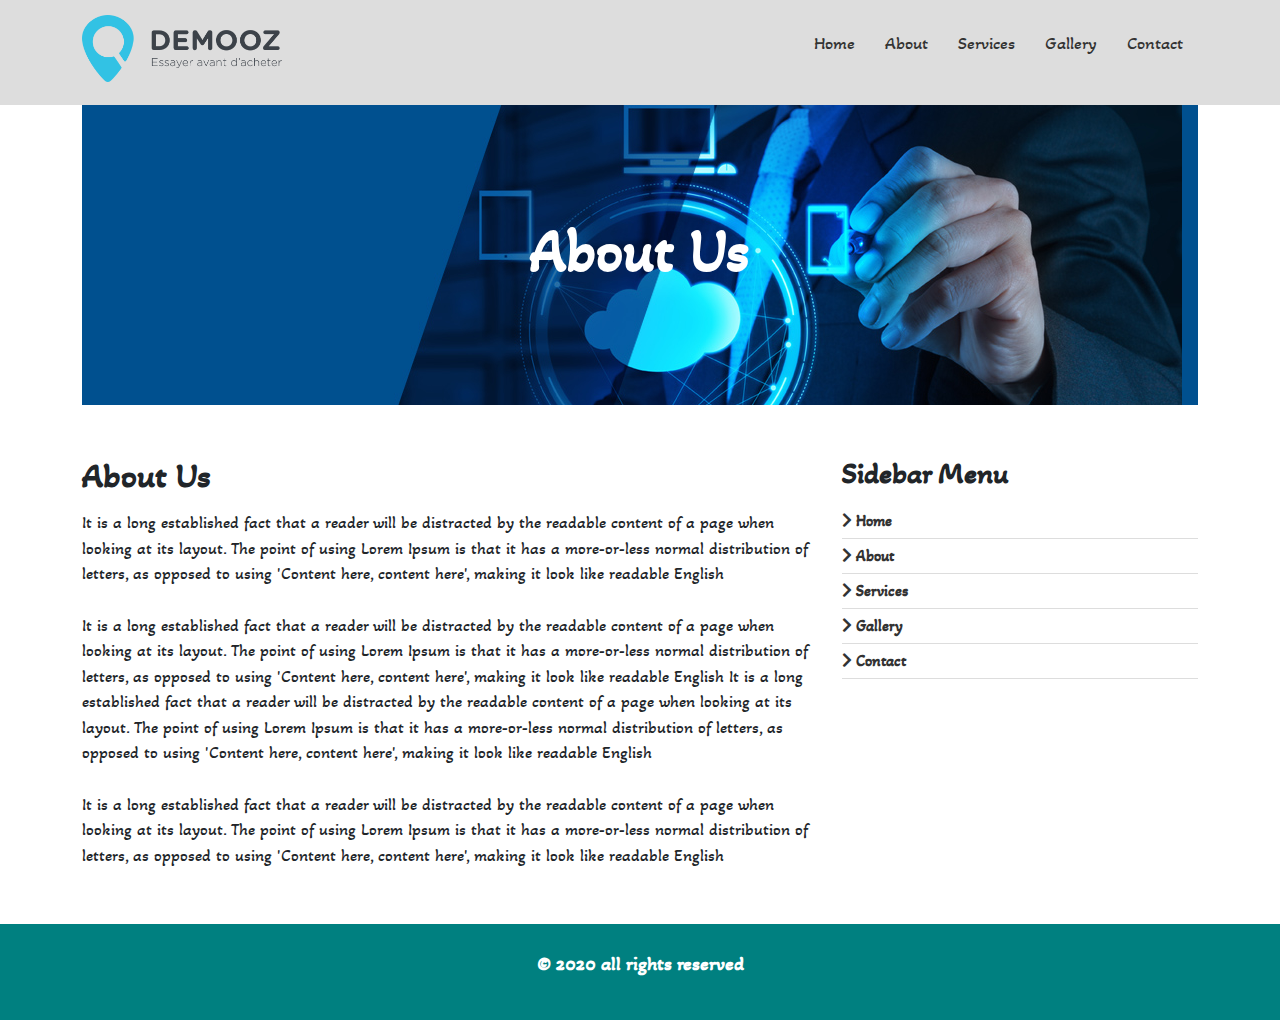
<file: about.html>
<!DOCTYPE html>
<html lang="en">
<head>
    <meta charset="UTF-8">
    <meta http-equiv="X-UA-Compatible" content="IE=edge">
    <meta name="viewport" content="width=device-width, initial-scale=1.0">
    <title>Demoz Web Template</title>
    <link rel="stylesheet" href="assets/css/bootstrap.min.css">
    <link rel="stylesheet" href="assets/css/fontawesome.min.css">
    <link rel="stylesheet" href="assets/css/style.css">
</head>
<body>
    <!-- Header area start -->
    <header class="header-area">
        <div class="container">
            <div class="row">
                <div class="col-xl-6">
                    <div class="logo">
                        <a href="index.html">
                            <img src="assets/images/logo.png" alt="logo">
                        </a>
                    </div>
                </div>
                <div class="col-xl-6">
                    <div class="menu">
                        <ul>
                            <li><a href="index.html">home</a></li>
                            <li><a href="about.html">about</a></li>
                            <li><a href="services.html">services</a></li>
                            <li><a href="gallery.html">gallery</a></li>
                            <li><a href="contact.html">contact</a></li>
                        </ul>
                    </div>
                </div>
            </div>
        </div>
    </header>
    <!-- Header area end -->
    <!-- Banner area start -->
    <section class="banner-area">
        <div class="container">
            <div class="row">
                <div class="col-xl-12">
                    <div class="breadcamb" style="background-image: url(assets/images/page-bannar.jpg);">
                        <h2>about us</h2>
                    </div>
                </div>
            </div>
        </div>
    </section>
    <!-- Banner area end -->

    

    <!-- About area start -->
    <section class="about-area">
        <div class="container">
            <div class="row">
                <div class="col-xl-8">
                    <div class="about-content">
                        <h4>about us</h4>
                        <p>It is a long established fact that a reader will be distracted by the readable content of a page when looking at its layout. The point of using Lorem Ipsum is that it has a more-or-less normal distribution of letters, as opposed to using 'Content here, content here', making it look like readable English</p>
                        <p>It is a long established fact that a reader will be distracted by the readable content of a page when looking at its layout. The point of using Lorem Ipsum is that it has a more-or-less normal distribution of letters, as opposed to using 'Content here, content here', making it look like readable English It is a long established fact that a reader will be distracted by the readable content of a page when looking at its layout. The point of using Lorem Ipsum is that it has a more-or-less normal distribution of letters, as opposed to using 'Content here, content here', making it look like readable English</p>
                        <p>It is a long established fact that a reader will be distracted by the readable content of a page when looking at its layout. The point of using Lorem Ipsum is that it has a more-or-less normal distribution of letters, as opposed to using 'Content here, content here', making it look like readable English</p>
                    </div>
                </div>
                <div class="col-xl-4">
                    <div class="side-bar">
                        <h4>sidebar menu</h4>
                        <ul>
                            <li><a href="index.html"><i class="fas fa-chevron-right"></i> home</a></li>
                            <li><a href="about.html"><i class="fas fa-chevron-right"></i> about</a></li>
                            <li><a href="services.html"><i class="fas fa-chevron-right"></i> services</a></li>
                            <li><a href="gallery.html"><i class="fas fa-chevron-right"></i> gallery</a></li>
                            <li><a href="contact.html"><i class="fas fa-chevron-right"></i> contact</a></li>
                        </ul>
                    </div>
                </div>
            </div>
        </div>
    </section>
    <!-- About area end -->

    <!-- Footer area start -->
    <footer>
        <div class="container">
            <div class="row">
                <div class="col-xl-12 text-center">
                    <p>© 2020 all rights reserved</p>
                </div>
            </div>
        </div>
    </footer>
    <!-- Footer area end -->

    <!-- Js files -->
    <script src="assets/js/jquery.min.js"></script>
    <script src="assets/js/bootstrap.min.js"></script>
    <script src="assets/js/popper.min.js"></script>
    <script src="assets/js/custom.js"></script>
</body>
</html>
</file>
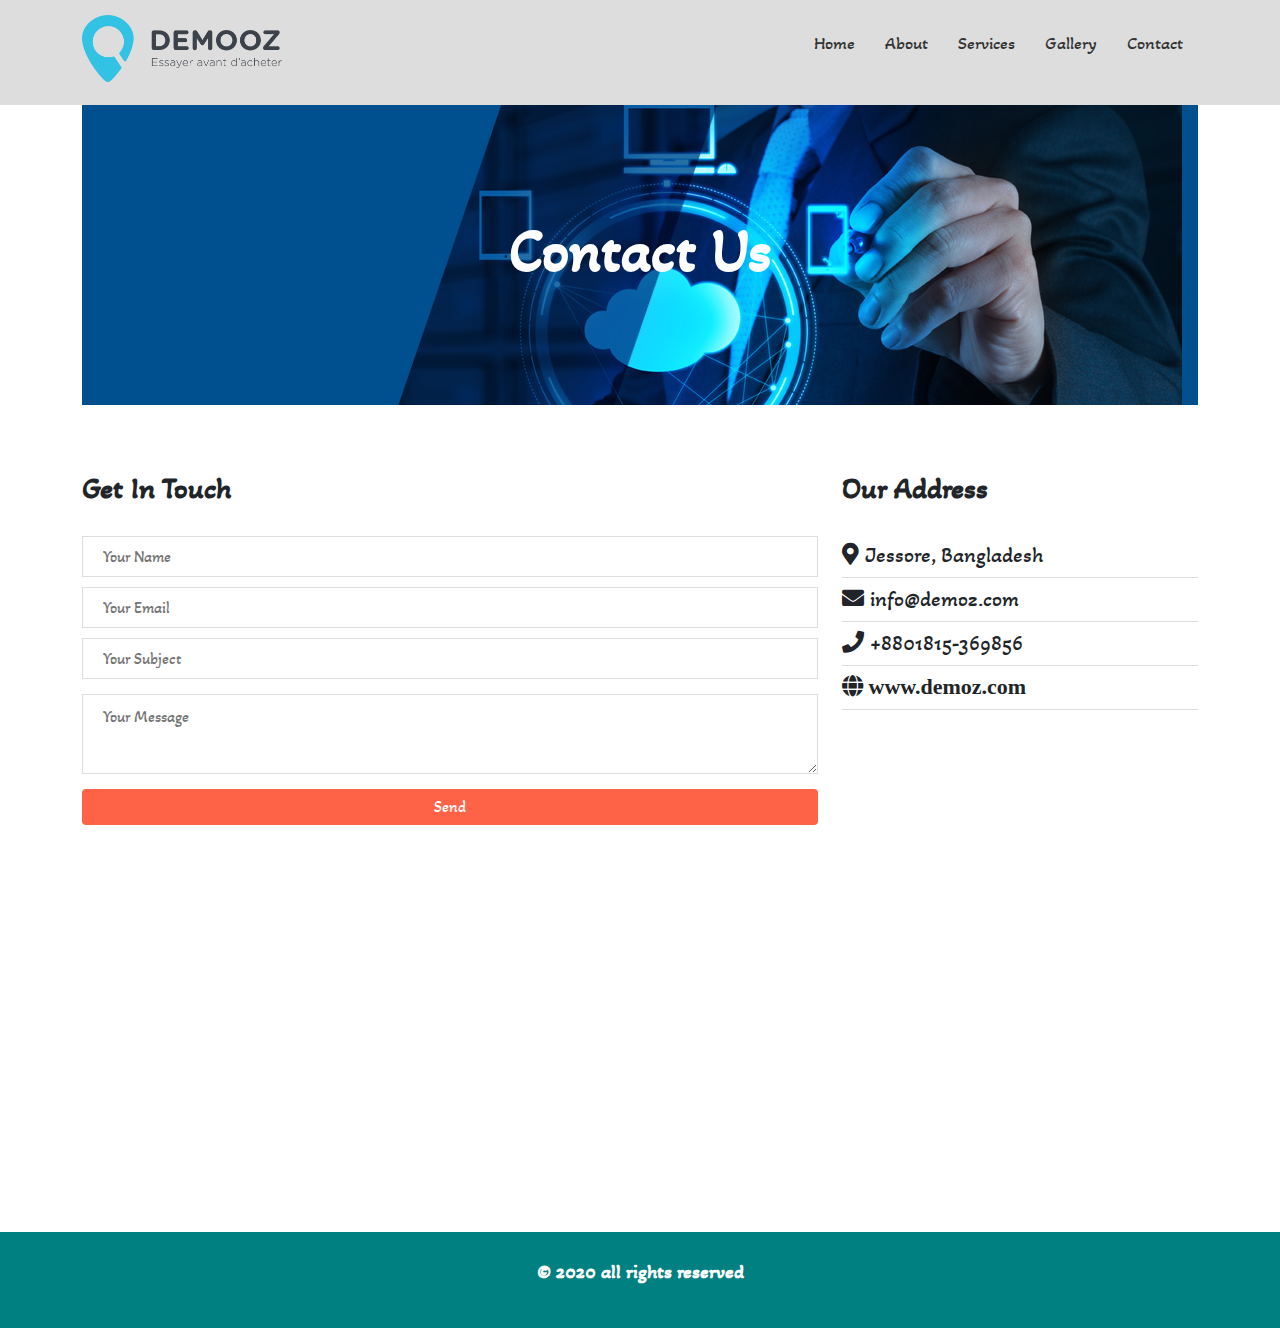
<file: contact.html>
<!DOCTYPE html>
<html lang="en">
<head>
    <meta charset="UTF-8">
    <meta http-equiv="X-UA-Compatible" content="IE=edge">
    <meta name="viewport" content="width=device-width, initial-scale=1.0">
    <title>Demoz Web Template</title>
    <link rel="stylesheet" href="assets/css/bootstrap.min.css">
    <link rel="stylesheet" href="assets/css/fontawesome.min.css">
    <link rel="stylesheet" href="assets/css/style.css">
</head>
<body>
    <!-- Header area start -->
    <header class="header-area">
        <div class="container">
            <div class="row">
                <div class="col-xl-6">
                    <div class="logo">
                        <a href="index.html">
                            <img src="assets/images/logo.png" alt="logo">
                        </a>
                    </div>
                </div>
                <div class="col-xl-6">
                    <div class="menu">
                        <ul>
                            <li><a href="index.html">home</a></li>
                            <li><a href="about.html">about</a></li>
                            <li><a href="services.html">services</a></li>
                            <li><a href="gallery.html">gallery</a></li>
                            <li><a href="contact.html">contact</a></li>
                        </ul>
                    </div>
                </div>
            </div>
        </div>
    </header>
    <!-- Header area end -->
    <!-- Banner area start -->
    <section class="banner-area">
        <div class="container">
            <div class="row">
                <div class="col-xl-12">
                    <div class="breadcamb" style="background-image: url(assets/images/page-bannar.jpg);">
                        <h2>contact us</h2>
                    </div>
                </div>
            </div>
        </div>
    </section>
    <!-- Banner area end -->

    

    <!-- Contact area start -->
   <section class="contact-area">
       <div class="container">
           <div class="row">
               <div class="col-xl-8">
                   <div class="contact-form">
                       <h4>get in touch</h4>
                       <form action="#">
                           <input type="text" placeholder="Your Name">
                           <input type="email" placeholder="Your Email">
                           <input type="text" placeholder="Your Subject">
                           <textarea name="msg" id="msg" cols="30" rows="10" placeholder="Your Message"></textarea>
                           <a href="#" class="bttn btn">send</a>
                       </form>
                   </div>
               </div>
               <div class="col-xl-4">
                   <div class="contact-address">
                       <h4>our address</h4>
                       <ul>
                           <li><i class="fas fa-map-marker-alt"></i> Jessore, Bangladesh</li>
                           <li><i class="fas fa-envelope"></i> info@demoz.com</li>
                           <li><i class="fas fa-phone"></i> +8801815-369856</li>
                           <li><i class="fas fa-globe"> www.demoz.com</i></li>
                       </ul>
                   </div>
               </div>
           </div>
           <div class="row">
               <div class="col-xl-12">
                   <div class="map">
                    <iframe src="https://www.google.com/maps/embed?pb=!1m18!1m12!1m3!1d117637.15328498957!2d89.16445630833773!3d22.870508743326326!2m3!1f0!2f0!3f0!3m2!1i1024!2i768!4f13.1!3m3!1m2!1s0x39ff6e17b1383995%3A0x6006eb96976eab9d!2sKeshabpur%20Upazila!5e0!3m2!1sen!2sbd!4v1614578313073!5m2!1sen!2sbd" style="border:0;" allowfullscreen="" loading="lazy"></iframe>
                   </div>
               </div>
           </div>
       </div>
   </section>
    <!-- Contact area end -->

    <!-- Footer area start -->
    <footer>
        <div class="container">
            <div class="row">
                <div class="col-xl-12 text-center">
                    <p>© 2020 all rights reserved</p>
                </div>
            </div>
        </div>
    </footer>
    <!-- Footer area end -->

    <!-- Js files -->
    <script src="assets/js/jquery.min.js"></script>
    <script src="assets/js/bootstrap.min.js"></script>
    <script src="assets/js/popper.min.js"></script>
    <script src="assets/js/custom.js"></script>
</body>
</html>
</file>
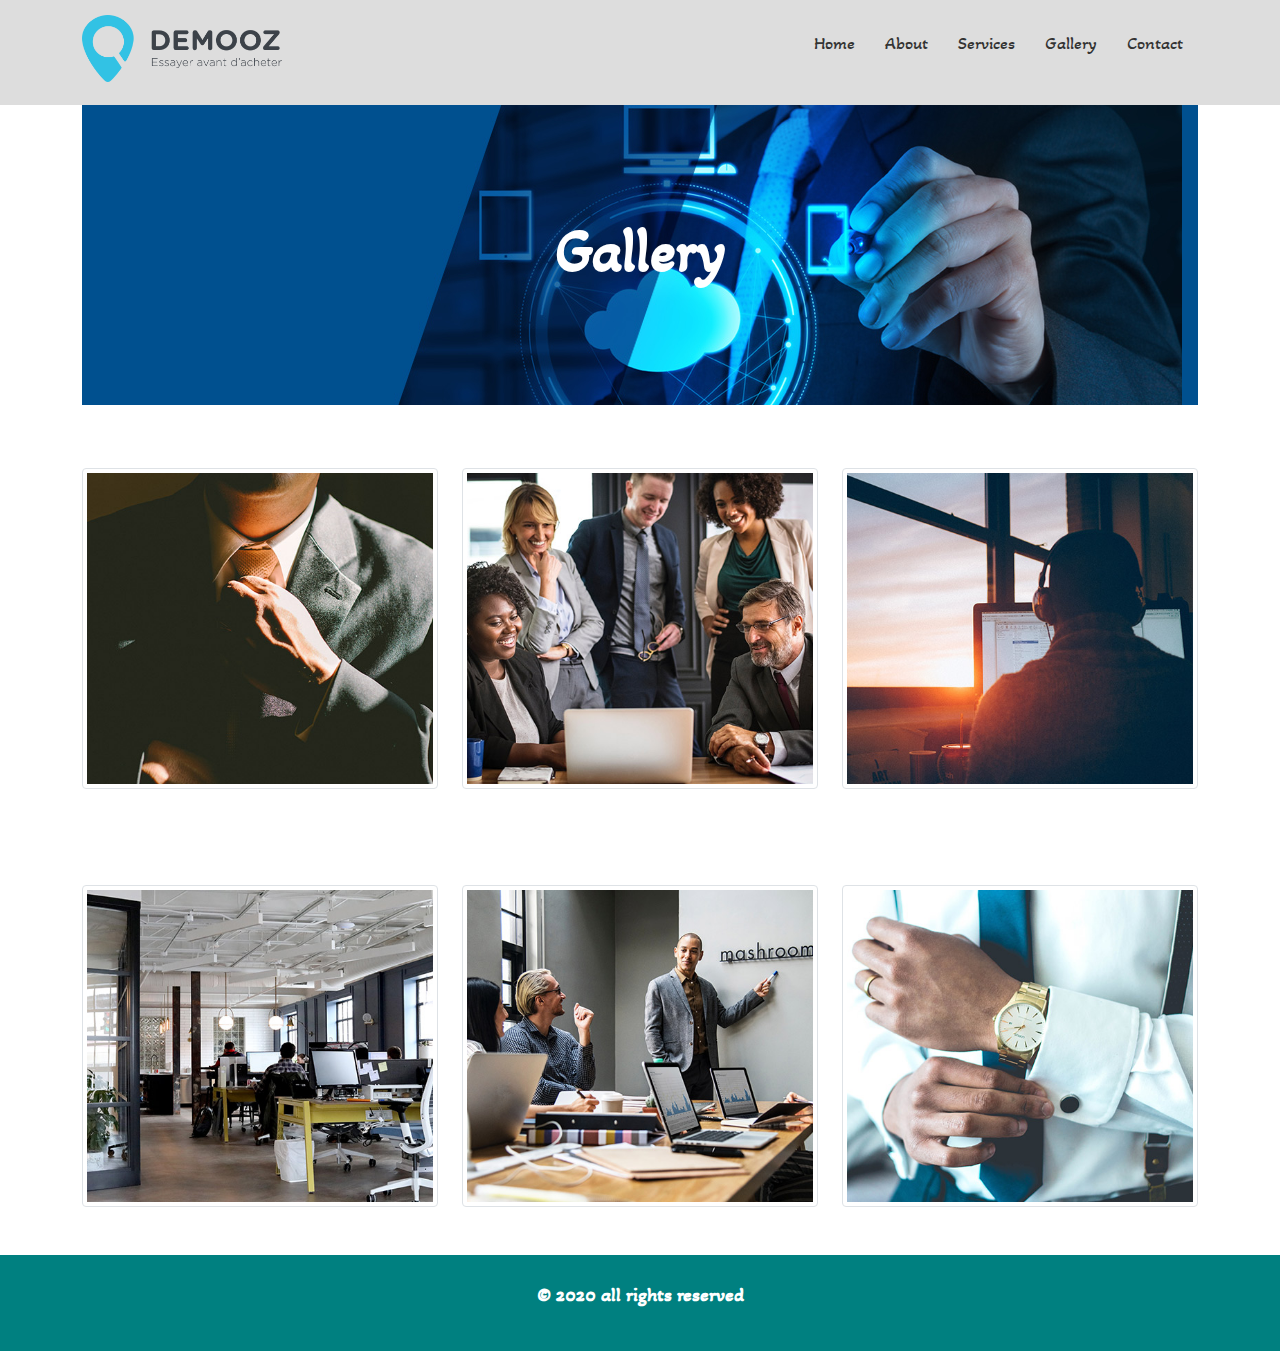
<file: gallery.html>
<!DOCTYPE html>
<html lang="en">
<head>
    <meta charset="UTF-8">
    <meta http-equiv="X-UA-Compatible" content="IE=edge">
    <meta name="viewport" content="width=device-width, initial-scale=1.0">
    <title>Demoz Web Template</title>
    <link rel="stylesheet" href="assets/css/bootstrap.min.css">
    <link rel="stylesheet" href="assets/css/fontawesome.min.css">
    <link rel="stylesheet" href="assets/css/magnific-popup.css">
    <link rel="stylesheet" href="assets/css/style.css">
</head>
<body>
    <!-- Header area start -->
    <header class="header-area">
        <div class="container">
            <div class="row">
                <div class="col-xl-6">
                    <div class="logo">
                        <a href="index.html">
                            <img src="assets/images/logo.png" alt="logo">
                        </a>
                    </div>
                </div>
                <div class="col-xl-6">
                    <div class="menu">
                        <ul>
                            <li><a href="index.html">home</a></li>
                            <li><a href="about.html">about</a></li>
                            <li><a href="services.html">services</a></li>
                            <li><a href="gallery.html">gallery</a></li>
                            <li><a href="contact.html">contact</a></li>
                        </ul>
                    </div>
                </div>
            </div>
        </div>
    </header>
    <!-- Header area end -->
    <!-- Banner area start -->
    <section class="banner-area">
        <div class="container">
            <div class="row">
                <div class="col-xl-12">
                    <div class="breadcamb" style="background-image: url(assets/images/page-bannar.jpg);">
                        <h2>gallery</h2>
                    </div>
                </div>
            </div>
        </div>
    </section>
    <!-- Banner area end -->

    

    <!-- Gallery area start -->
   <section class="gallery-area">
       <div class="container">
           <div class="row">
               <div class="col-xl-4">
                   <div class="gallery-item">
                       <a class="image-popup" href="assets/images/portfolio/01.jpg">
                            <img class="img-fluid w-100 img-thumbnail mb-5 mt-5" src="assets/images/portfolio/01.jpg" alt="">
                        </a>
                   </div>
               </div>
               <div class="col-xl-4">
                   <div class="gallery-item">
                       <a class="image-popup" href="assets/images/portfolio/02.jpg">
                            <img class="img-fluid w-100 img-thumbnail mb-5 mt-5" src="assets/images/portfolio/02.jpg" alt="">
                        </a>
                   </div>
               </div>
               <div class="col-xl-4">
                   <div class="gallery-item">
                       <a class="image-popup" href="assets/images/portfolio/03.jpg">
                            <img class="img-fluid w-100 img-thumbnail mb-5 mt-5" src="assets/images/portfolio/03.jpg" alt="">
                        </a>
                   </div>
               </div>
               <div class="col-xl-4">
                   <div class="gallery-item">
                       <a class="image-popup" href="assets/images/portfolio/04.jpg">
                            <img class="img-fluid w-100 img-thumbnail mb-5 mt-5" src="assets/images/portfolio/04.jpg" alt="">
                        </a>
                   </div>
               </div>
               <div class="col-xl-4">
                   <div class="gallery-item">
                       <a class="image-popup" href="assets/images/portfolio/05.jpg">
                            <img class="img-fluid w-100 img-thumbnail mb-5 mt-5" src="assets/images/portfolio/05.jpg" alt="">
                        </a>
                   </div>
               </div>
               <div class="col-xl-4">
                   <div class="gallery-item">
                       <a class="image-popup" href="assets/images/portfolio/06.jpg">
                            <img class="img-fluid w-100 img-thumbnail mb-5 mt-5" src="assets/images/portfolio/06.jpg" alt="">
                        </a>
                   </div>
               </div>
           </div>
       </div>
   </section>
    <!-- Gallery area end -->

    <!-- Footer area start -->
    <footer>
        <div class="container">
            <div class="row">
                <div class="col-xl-12 text-center">
                    <p>© 2020 all rights reserved</p>
                </div>
            </div>
        </div>
    </footer>
    <!-- Footer area end -->

    <!-- Js files -->
    <script src="assets/js/jquery.min.js"></script>
    <script src="assets/js/bootstrap.min.js"></script>
    <script src="assets/js/popper.min.js"></script>
    <script src="assets/js/magnific-popup.min.js"></script>
    <script src="assets/js/custom.js"></script>
</body>
</html>
</file>
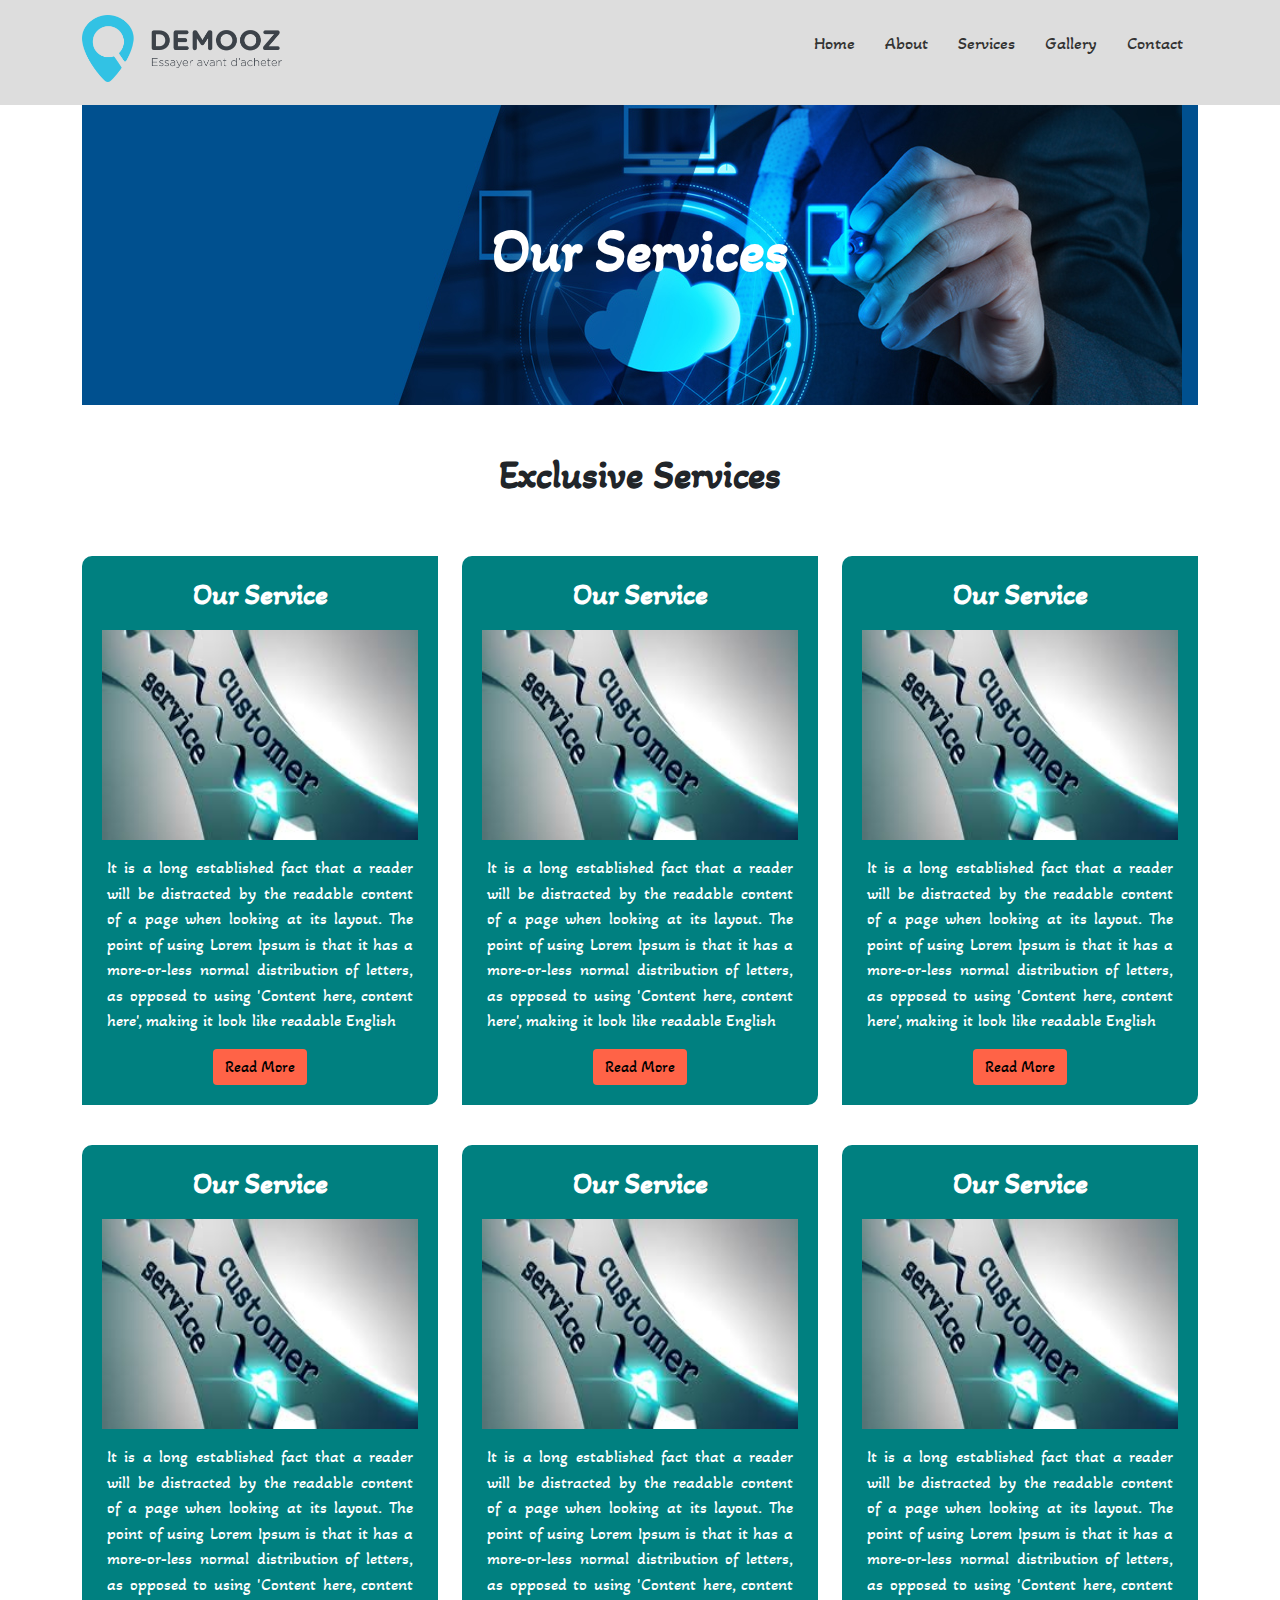
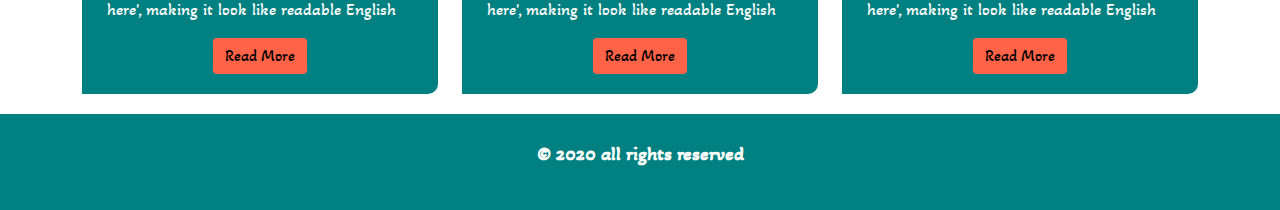
<file: services.html>
<!DOCTYPE html>
<html lang="en">
<head>
    <meta charset="UTF-8">
    <meta http-equiv="X-UA-Compatible" content="IE=edge">
    <meta name="viewport" content="width=device-width, initial-scale=1.0">
    <title>Demoz Web Template</title>
    <link rel="stylesheet" href="assets/css/bootstrap.min.css">
    <link rel="stylesheet" href="assets/css/fontawesome.min.css">
    <link rel="stylesheet" href="assets/css/style.css">
</head>
<body>
    <!-- Header area start -->
    <header class="header-area">
        <div class="container">
            <div class="row">
                <div class="col-xl-6">
                    <div class="logo">
                        <a href="index.html">
                            <img src="assets/images/logo.png" alt="logo">
                        </a>
                    </div>
                </div>
                <div class="col-xl-6">
                    <div class="menu">
                        <ul>
                            <li><a href="index.html">home</a></li>
                            <li><a href="about.html">about</a></li>
                            <li><a href="services.html">services</a></li>
                            <li><a href="gallery.html">gallery</a></li>
                            <li><a href="contact.html">contact</a></li>
                        </ul>
                    </div>
                </div>
            </div>
        </div>
    </header>
    <!-- Header area end -->
    <!-- Banner area start -->
    <section class="banner-area">
        <div class="container">
            <div class="row">
                <div class="col-xl-12">
                    <div class="breadcamb" style="background-image: url(assets/images/page-bannar.jpg);">
                        <h2>our services</h2>
                    </div>
                </div>
            </div>
        </div>
    </section>
    <!-- Banner area end -->

    <!-- Services area start -->
    <section class="service-area">
        <div class="container">
            <div class="row">
                <div class="col-xl-12 text-center">
                    <h2>exclusive services</h2>
                </div>
            </div>
            <div class="row">
                <div class="col-xl-4 text-center">
                    <div class="service-item">
                        <h4>Our Service</h4>
                        <img src="assets/images/service1.jpg" alt="service item">
                        <p>
                            It is a long established fact that a reader will be distracted by the readable content of a page when looking at its layout. The point of using Lorem Ipsum is that it has a more-or-less normal distribution of letters, as opposed to using 'Content here, content here', making it look like readable English
                        </p>
                        <a class="btn btn-info bttn" href="#">read more</a>
                    </div>
                </div>
                <div class="col-xl-4 text-center">
                    <div class="service-item">
                        <h4>Our Service</h4>
                        <img src="assets/images/service1.jpg" alt="service item">
                        <p>
                            It is a long established fact that a reader will be distracted by the readable content of a page when looking at its layout. The point of using Lorem Ipsum is that it has a more-or-less normal distribution of letters, as opposed to using 'Content here, content here', making it look like readable English
                        </p>
                        <a class="btn btn-info bttn" href="#">read more</a>
                    </div>
                </div>
                <div class="col-xl-4 text-center">
                    <div class="service-item">
                        <h4>Our Service</h4>
                        <img src="assets/images/service1.jpg" alt="service item">
                        <p>
                            It is a long established fact that a reader will be distracted by the readable content of a page when looking at its layout. The point of using Lorem Ipsum is that it has a more-or-less normal distribution of letters, as opposed to using 'Content here, content here', making it look like readable English
                        </p>
                        <a class="btn btn-info bttn" href="#">read more</a>
                    </div>
                </div>
                <div class="col-xl-4 text-center">
                    <div class="service-item">
                        <h4>Our Service</h4>
                        <img src="assets/images/service1.jpg" alt="service item">
                        <p>
                            It is a long established fact that a reader will be distracted by the readable content of a page when looking at its layout. The point of using Lorem Ipsum is that it has a more-or-less normal distribution of letters, as opposed to using 'Content here, content here', making it look like readable English
                        </p>
                        <a class="btn btn-info bttn" href="#">read more</a>
                    </div>
                </div>
                <div class="col-xl-4 text-center">
                    <div class="service-item">
                        <h4>Our Service</h4>
                        <img src="assets/images/service1.jpg" alt="service item">
                        <p>
                            It is a long established fact that a reader will be distracted by the readable content of a page when looking at its layout. The point of using Lorem Ipsum is that it has a more-or-less normal distribution of letters, as opposed to using 'Content here, content here', making it look like readable English
                        </p>
                        <a class="btn btn-info bttn" href="#">read more</a>
                    </div>
                </div>
                <div class="col-xl-4 text-center">
                    <div class="service-item">
                        <h4>Our Service</h4>
                        <img src="assets/images/service1.jpg" alt="service item">
                        <p>
                            It is a long established fact that a reader will be distracted by the readable content of a page when looking at its layout. The point of using Lorem Ipsum is that it has a more-or-less normal distribution of letters, as opposed to using 'Content here, content here', making it look like readable English
                        </p>
                        <a class="btn btn-info bttn" href="#">read more</a>
                    </div>
                </div>
            </div>
        </div>
    </section>
    <!-- Services area end -->

    <!-- Footer area start -->
    <footer>
        <div class="container">
            <div class="row">
                <div class="col-xl-12 text-center">
                    <p>© 2020 all rights reserved</p>
                </div>
            </div>
        </div>
    </footer>
    <!-- Footer area end -->

    <!-- Js files -->
    <script src="assets/js/jquery.min.js"></script>
    <script src="assets/js/bootstrap.min.js"></script>
    <script src="assets/js/popper.min.js"></script>
    <script src="assets/js/custom.js"></script>
</body>
</html>
</file>
<file: assets/css/style.css>
@import url('https://fonts.googleapis.com/css2?family=Akaya+Kanadaka&family=Roboto:wght@300;400;500;700;900&display=swap');

body{
    font-family: 'Akaya Kanadaka', cursive;
    /* font-family: 'Roboto', sans-serif; */
}

*{
    margin: 0;
    padding: 0;
    box-sizing: border-box;
}
a, a:hover{
    text-decoration: none;
}

/* Header css */

header.header-area {
    background: #ddd;
}

header.header-area .logo {
    width: 200px;
    height: 75px;
    margin: 15px 0;
}

header.header-area .logo img {
    width: 100%;
}

.menu {
    float: right;
}
header.header-area .menu ul {
    list-style: none;
    display: flex;
    flex-direction: row;
    align-items: end;
    justify-content: end;
    line-height: 86px;
}

header.header-area .menu ul li {
    text-transform: capitalize;
}

header.header-area .menu ul li a {
    color: #333;
    font-size: 18px;
    font-weight: 500;
    padding: 15px;
    transition: .4s;
}

header.header-area .menu ul li:hover a {
    background: #ff6347;
    color: #fff;
}

/* Service area css */

section.service-area h2 {
    font-size: 40px;
    text-transform: capitalize;
    font-weight: 700;
    padding: 30px 0;
}

.service-item {
    background: #008080;
    padding: 20px;
    color: #fff;
    margin: 20px 0;
    border-radius: 10px 0 10px 0;
}

.service-item h4 {
    font-size: 30px;
    padding-bottom: 10px;
    font-weight: 700;
}

.service-item img {
    width: 100%;
}

.service-item p {
    font-size: 17px;
    margin: 15px 5px;
    text-align: justify;
}

.bttn{
    background: #ff6347;
    border: 0;
    text-transform: capitalize;
}
.bttn:hover{
    background-color: #008080;
    border: 1px solid #fff;
    color: #fff;
}

/* About css area */

section.about-area {
    margin: 35px 0;
}

.about-content h4 {
    font-size: 35px;
    font-weight: 700;
    text-transform: capitalize;
}

.about-content p {
    font-size: 17px;
    padding: 5px 0;
}

.side-bar h4 {
    font-size: 30px;
    font-weight: 700;
    text-transform: capitalize;
    padding-bottom: 10px;
}

.side-bar ul {
    list-style: none;
    margin: 0;
    padding: 0;
}

.side-bar ul li {
    font-size: 16px;
    text-transform: capitalize;
    color: #ddd;
    border-bottom: 1px solid #ddd;
    padding-bottom: 5px;
    margin-bottom: 5px;
}

.side-bar ul li a {
    color: #333;
    font-weight: 700;
}

/* Footer css */
footer {
    background: #008080;
    padding: 25px 0;
}

footer p {
    color: #fff;
    font-size: 20px;
    font-weight: 700;

}

/* About Page css */

.breadcamb {
    width: 100%;
    height: 300px;
    display: flex;
    align-items: center;
    justify-content: center;
    margin-bottom: 15px;
}

.breadcamb h2 {
    font-size: 60px;
    text-transform: capitalize;
    color: #fff;
    font-weight: 900;
}

/* Contact Page CSS */

.contact-area {
    margin: 50px 0;
}

.contact-area h4 {
    font-size: 30px;
    text-transform: capitalize;
    font-weight: 700;
    padding-bottom: 20px;
}

.contact-form input {
    display: block;
    width: 100%;
    height: 100%;
    padding: 10px 20px;
    margin: 10px 0;
    outline: 0;
    border: 1px solid #ddd;
    color: #ddd;
}

.contact-form textarea {
    display: block;
    width: 100%;
    height: 80px;
    padding: 10px 20px;
    border: 1px solid #ddd;
    margin: 15px 0;
}

.contact-form a {
    display: block;
    color: #fff;
}

.contact-address ul {
    list-style: none;
    margin: 0;
    padding: 0;
}

.contact-address ul li {
    font-size: 22px;
    font-weight: 400;
    padding: 5px 0;
    border-bottom: 1px solid #ddd;
}

.map iframe {
    width: 100%;
    height: 300px;
    margin-top: 50px;
}
</file>
